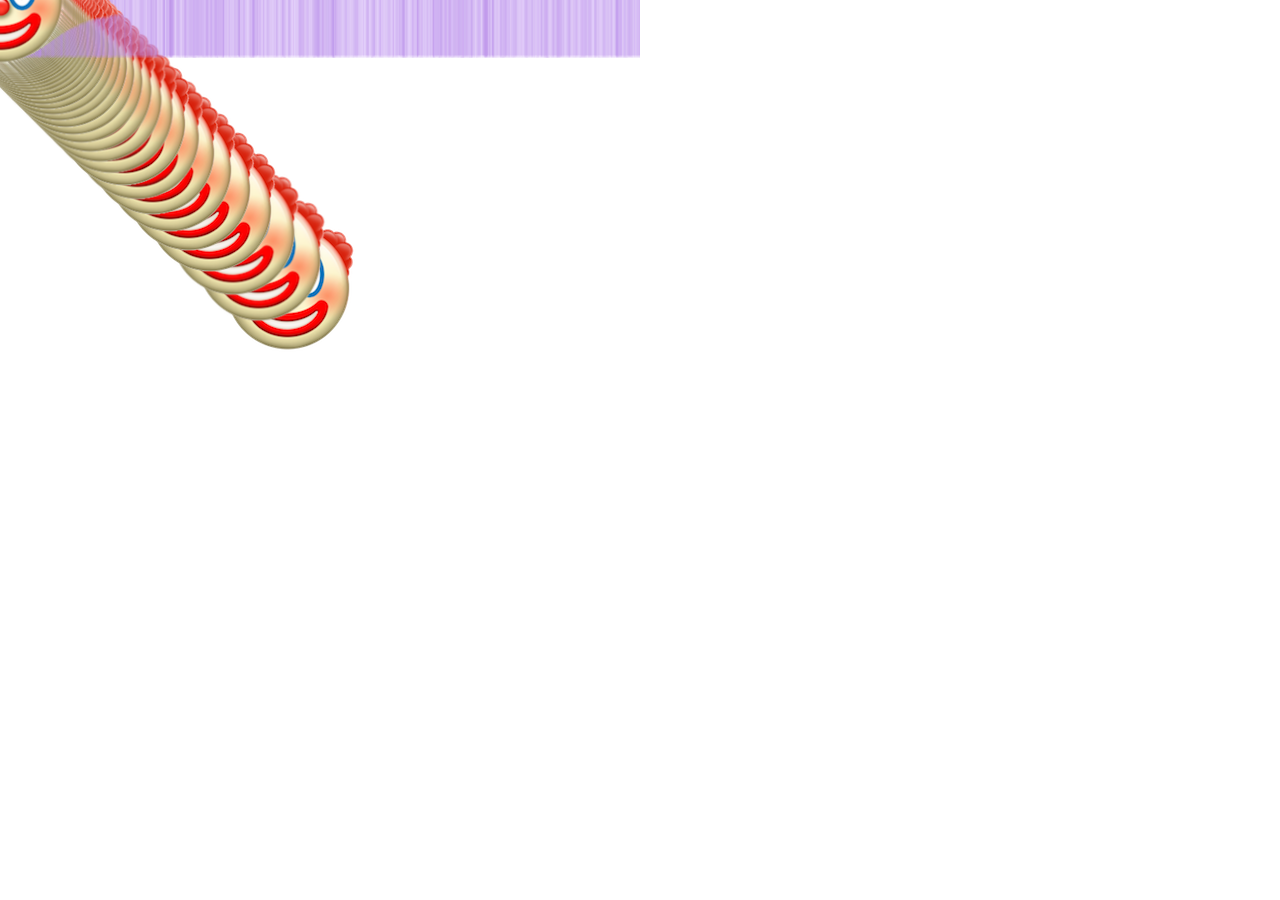
<file: exercise1/index.html>
<!DOCTYPE html>
<html>
  <head>
    <meta charset="utf-8">
    <meta name="viewport" width=device-width, initial-scale=1.0, maximum-scale=1.0, user-scalable=0>

    <!-- CSS stylesheet(s) -->
    <link rel="stylesheet" type="text/css" href="css/style.css" />

    <!-- Library script(s) -->
    <script src="js/libraries/p5.min.js"></script>

    <!-- My script(s) -->
    <script src="js/script.js"></script>
  </head>

  <body>
    <!-- HTML would go here if needed. -->
  </body>

</html>
</file>
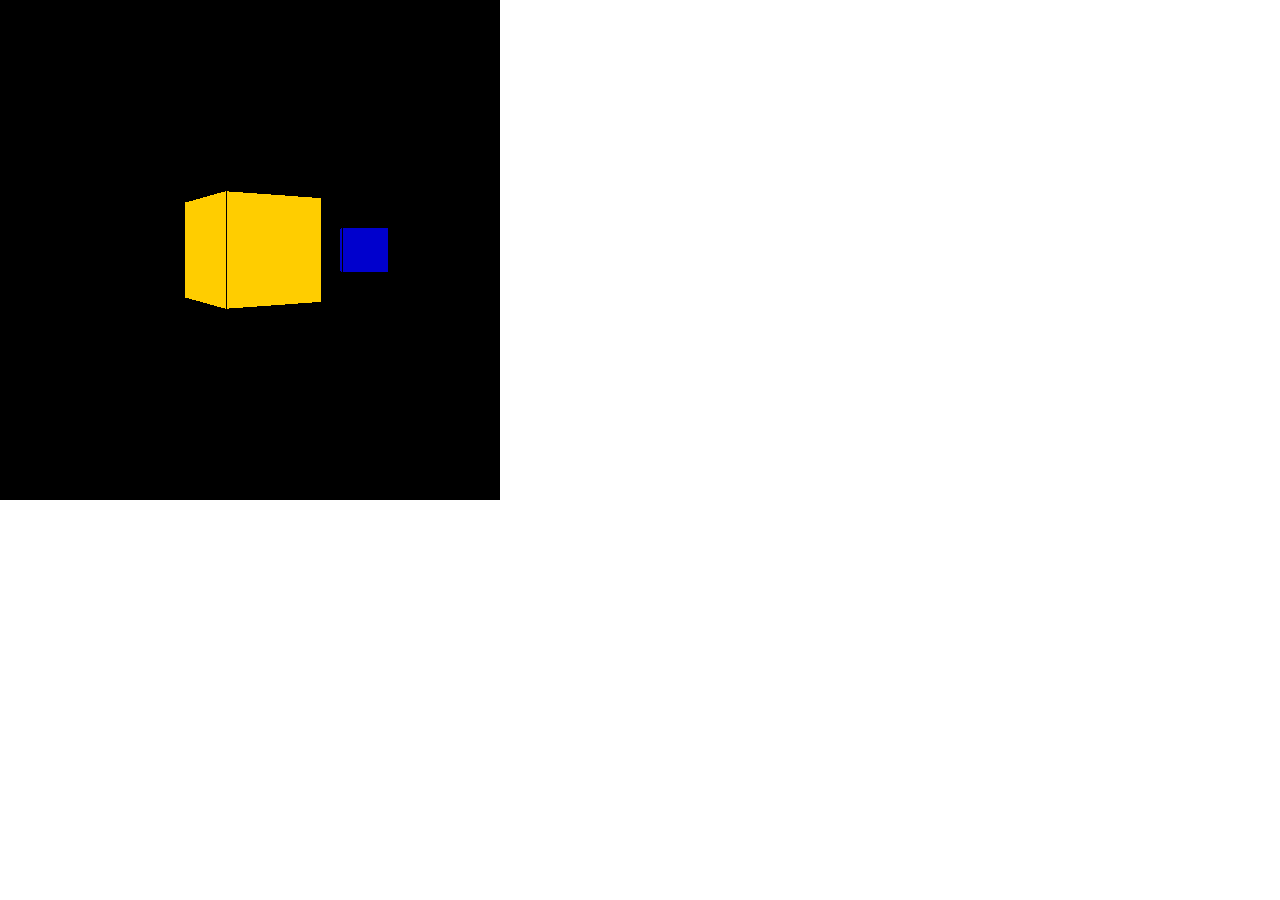
<file: exercises/exercise0/index.html>
<!DOCTYPE html>
<html>
  <head>
    <meta charset="utf-8">
    <meta name="viewport" width=device-width, initial-scale=1.0, maximum-scale=1.0, user-scalable=0>

    <!-- CSS stylesheet(s) -->
    <link rel="stylesheet" type="text/css" href="css/style.css" />

    <!-- Library script(s) -->
    <script src="js/libraries/p5.min.js"></script>

    <!-- My script(s) -->
    <script src="js/script.js"></script>
  </head>

  <body>
  </body>

</html>
</file>
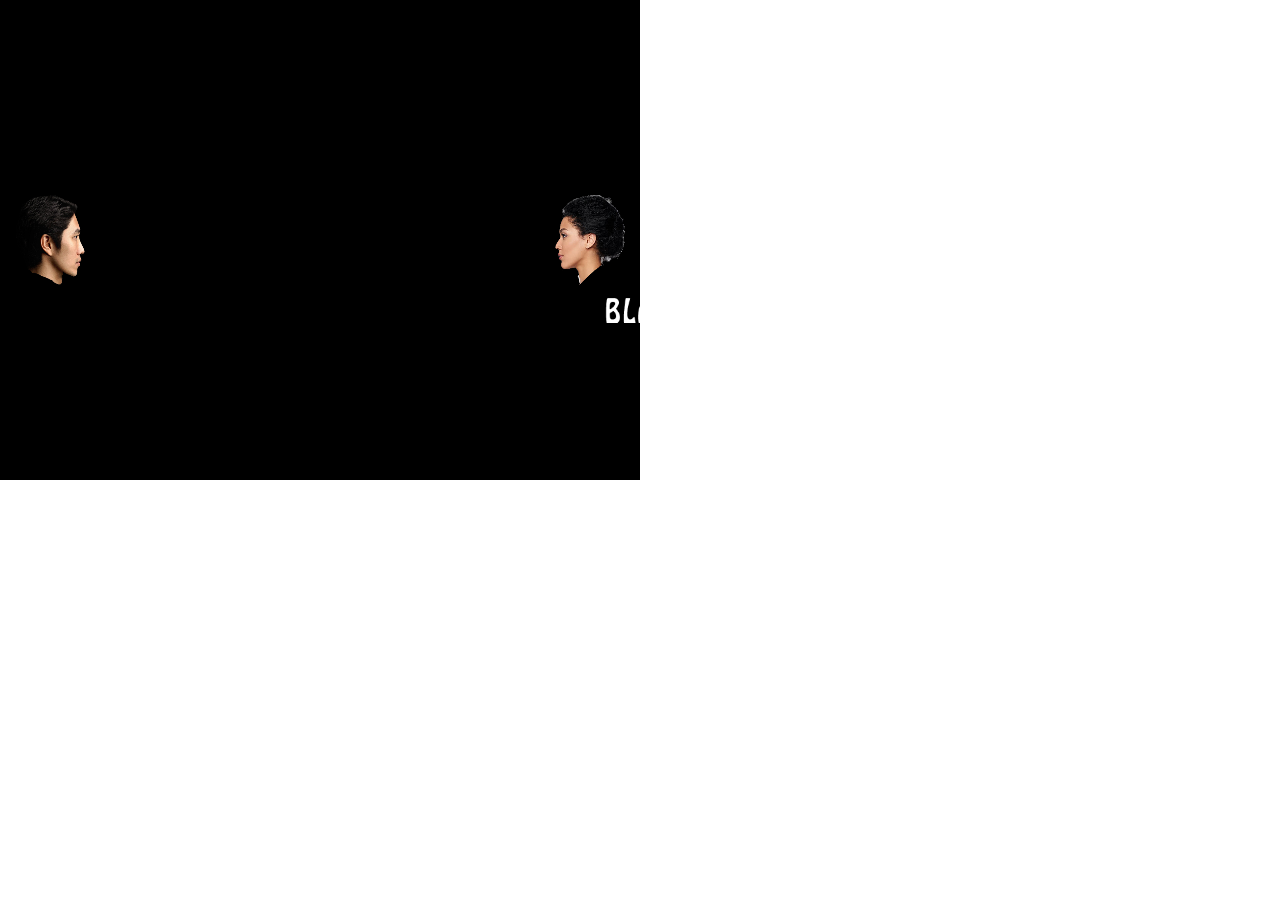
<file: exercises/exercise5/index.html>
<!DOCTYPE html>
<html>
  <head>
    <meta charset="utf-8">
    <meta name="viewport" width=device-width, initial-scale=1.0, maximum-scale=1.0, user-scalable=0>

    <!-- CSS stylesheet(s) -->
    <link rel="stylesheet" type="text/css" href="css/style.css" />

    <!-- Library script(s) -->
    <script src="js/libraries/p5.min.js"></script>

    <!-- My script(s) -->
    <script src="js/Ball.js"></script>
    <script src="js/Paddle.js"></script>
    <script src="js/script.js"></script>
  </head>

  <body>
    <!-- HTML would go here if needed. -->
  </body>

</html>
</file>
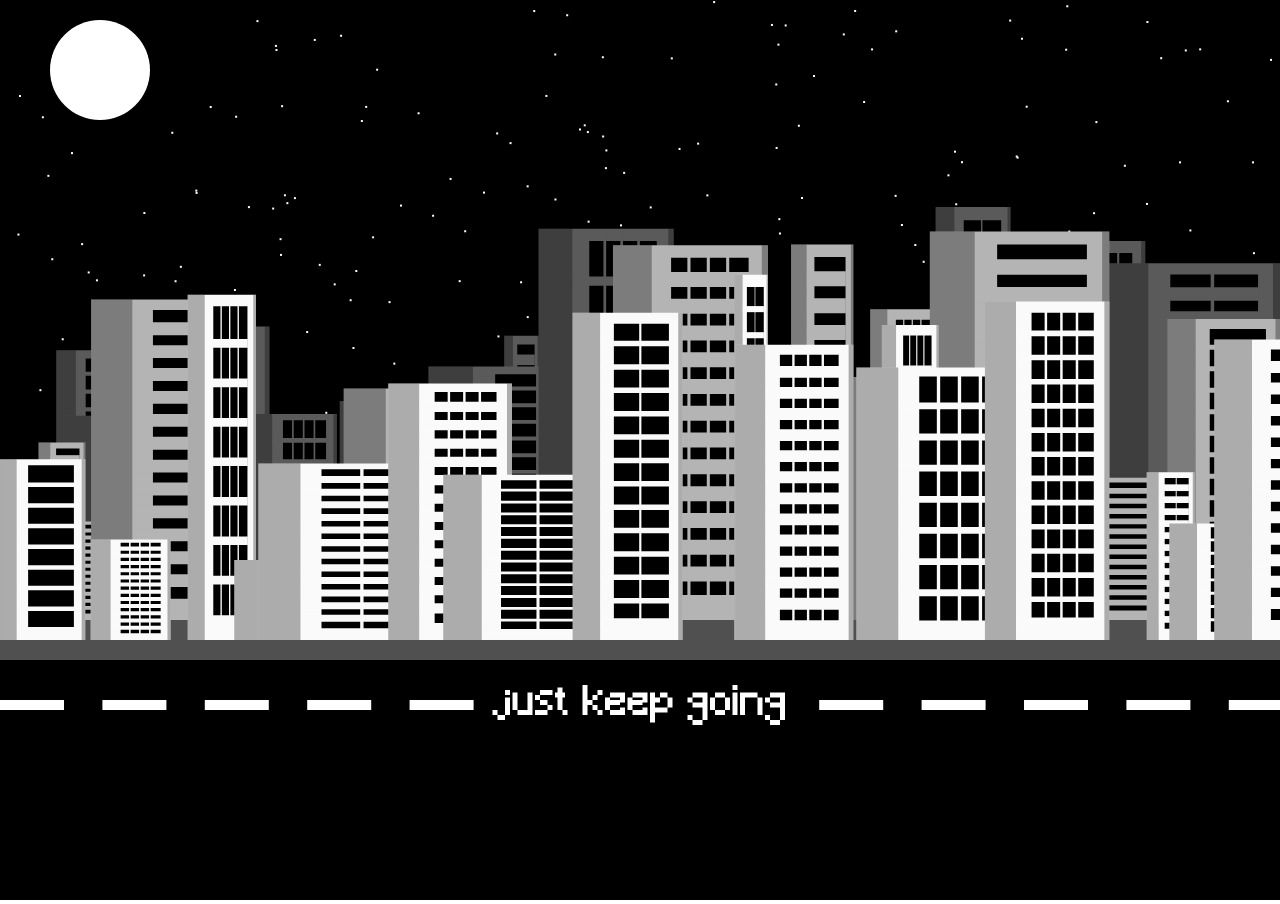
<file: exercises/exercise7/index.html>
<!DOCTYPE html>
<html>
  <head>
    <meta charset="utf-8">
    <meta name="viewport" width=device-width, initial-scale=1.0, maximum-scale=1.0, user-scalable=0>

    <!-- CSS stylesheet(s) -->
    <link rel="stylesheet" type="text/css" href="css/style.css" />

    <!-- Library script(s) -->
    <script src="js/libraries/p5.min.js"></script>

    <!-- My script(s) -->
    <script src="js/Building.js"></script>
    <script src="js/Street.js"></script>
    <script src="js/Star.js"></script>
    <script src="js/script.js"></script>
  </head>

  <body>
    <!-- HTML would go here if needed. -->
  </body>

</html>
</file>
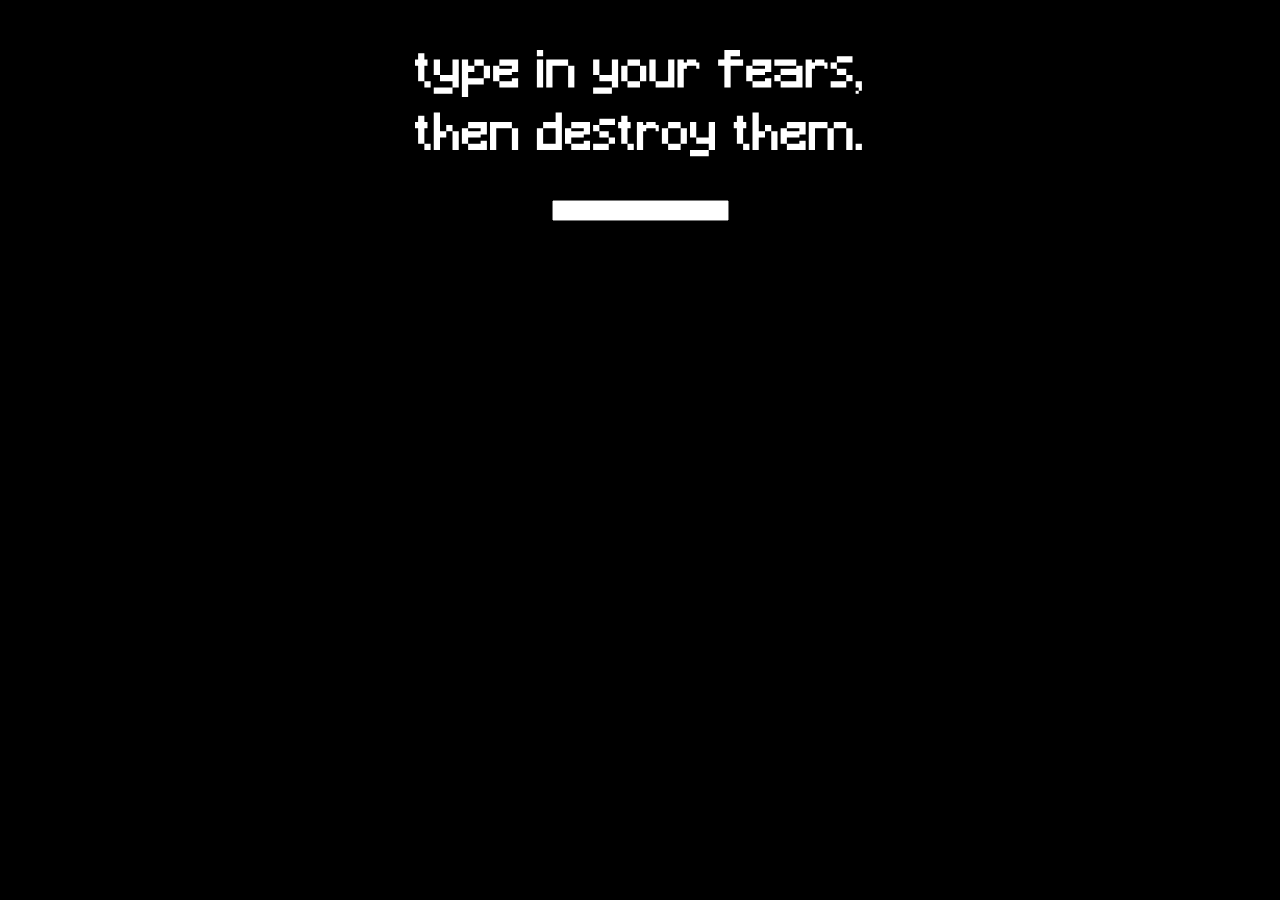
<file: exercises/exercise8/index.html>
<!DOCTYPE html>
<html>
  <head>
    <meta charset="utf-8">
    <meta name="viewport" width=device-width, initial-scale=1.0, maximum-scale=1.0, user-scalable=0>

    <!-- CSS stylesheet(s) -->
    <link rel="stylesheet" type="text/css" href="css/style.css" />

    <!-- Library script(s) -->
    <script src="js/libraries/p5.min.js"></script>
    <script src="js/libraries/p5.collide2d.min.js"></script>
    <script src="js/libraries/p5.dom.min.js"></script>

    <!-- My script(s) -->
    <script src="js/Fear.js"></script>
    <script src="js/OnscreenText.js"></script>
    <script src="js/Letter.js"></script>
    <script src="js/script.js"></script>
  </head>

  <body>
    <!-- HTML would go here if needed. -->
  </body>

</html>
</file>
<file: exercise1/css/style.css>
/*********************************************

Here is a description of any special CSS used.
In this case it's just padding and margin to 0
so the canvas is flush with the top left corner.

**********************************************/

body {
  padding: 0;
  margin: 0;
}
</file>
<file: exercises/exercise0/css/style.css>
/*********************************************

Here is a description of any special CSS used.
In this case it's just padding and margin to 0
so the canvas is flush with the top left corner.

**********************************************/

body {
  padding: 0;
  margin: 0;
}
</file>
<file: exercises/exercise5/css/style.css>
/*********************************************

Here is a description of any special CSS used.
In this case it's just padding and margin to 0
so the canvas is flush with the top left corner.

**********************************************/

body {
  padding: 0;
  margin: 0;
}
</file>
<file: exercises/exercise7/css/style.css>
/*********************************************

Here is a description of any special CSS used.
In this case it's just padding and margin to 0
so the canvas is flush with the top left corner.

**********************************************/

body {
  padding: 0;
  margin: 0;
}
</file>
<file: exercises/exercise8/css/style.css>
/*********************************************

Here is a description of any special CSS used.
In this case it's just padding and margin to 0
so the canvas is flush with the top left corner.

**********************************************/
canvas {
  display: block;
}

body {
  padding: 0;
  margin: 0;
}
</file>
